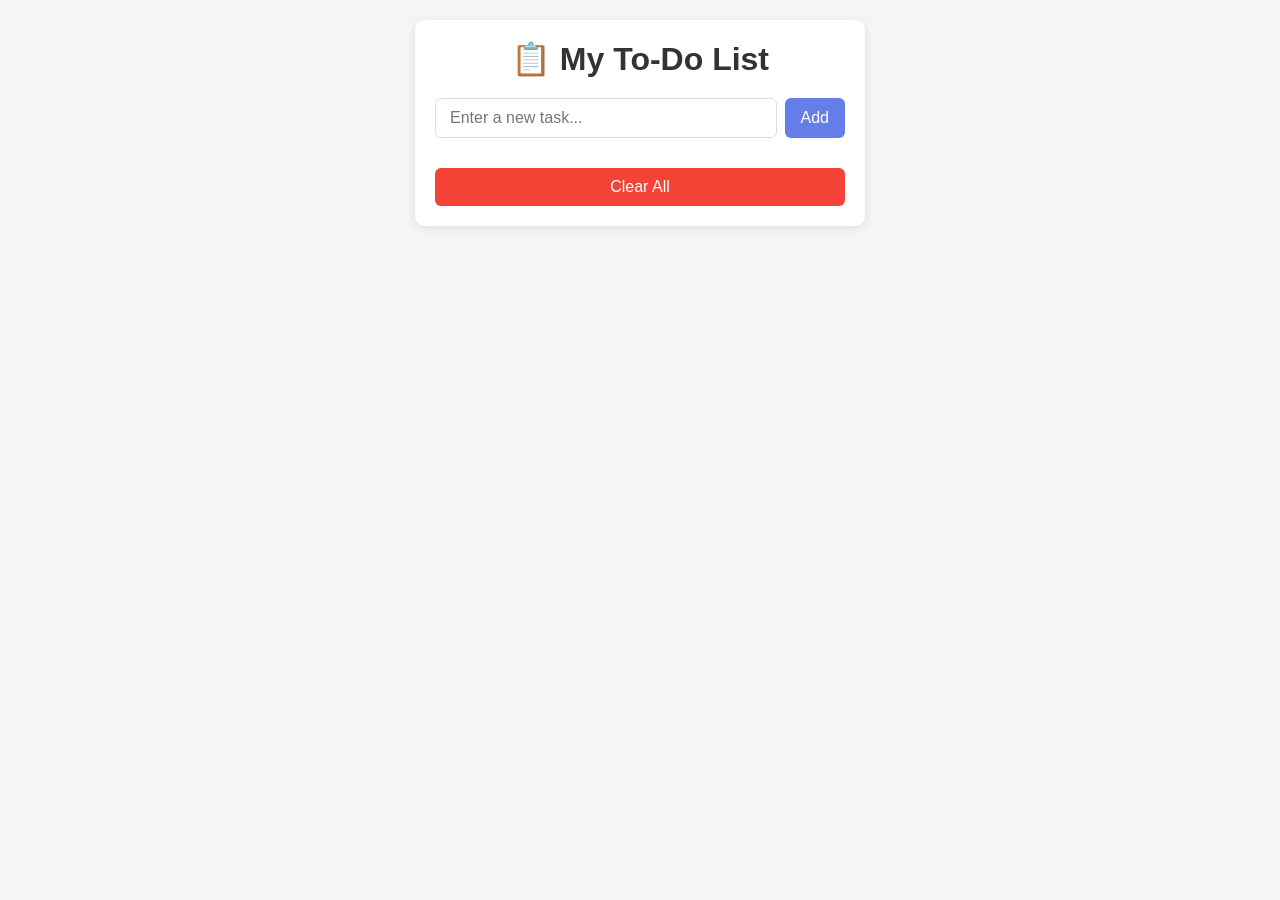
<file: todo-app/index.html>
<!DOCTYPE html>
<html lang="en">
<head>
  <meta charset="UTF-8" />
  <meta name="viewport" content="width=device-width, initial-scale=1.0" />
  <title>To‑Do List with LocalStorage</title>
  <link rel="stylesheet" href="styles.css" />
</head>
<body>
  <div class="container">
    <h1>📋 My To‑Do List</h1>

    <div class="input-area">
      <input type="text" id="taskInput" placeholder="Enter a new task..." />
      <button id="addBtn">Add</button>
    </div>

    <ul id="taskList"></ul>

    <button id="clearAllBtn">Clear All</button>
  </div>

  <script src="script.js"></script>
</body>
</html>
</file>
<file: todo-app/styles.css>
* {
  margin: 0;
  padding: 0;
  box-sizing: border-box;
}

body {
  font-family: Arial, sans-serif;
  background: #f5f5f5;
  padding: 20px;
}

.container {
  max-width: 450px;
  margin: 0 auto;
  background: white;
  border-radius: 10px;
  padding: 20px;
  box-shadow: 0 2px 10px rgba(0, 0, 0, 0.1);
}

h1 {
  text-align: center;
  margin-bottom: 20px;
  color: #333;
}

.input-area {
  display: flex;
  gap: 8px;
  margin-bottom: 15px;
}

#taskInput {
  flex: 1;
  padding: 10px 14px;
  border: 1px solid #ddd;
  border-radius: 6px;
  font-size: 16px;
}

#taskInput:focus {
  outline: none;
  border-color: #667eea;
}

#addBtn {
  padding: 10px 16px;
  background: #667eea;
  color: white;
  border: none;
  border-radius: 6px;
  cursor: pointer;
  font-size: 16px;
}

#addBtn:hover {
  background: #5a6fd8;
}

#taskList {
  list-style: none;
}

.task-item {
  display: flex;
  align-items: center;
  gap: 10px;
  padding: 12px 14px;
  border-bottom: 1px solid #eee;
}

.task-item input[type="checkbox"] {
  accent-color: #667eea;
}

.task-text {
  flex: 1;
}

.task-text.completed {
  text-decoration: line-through;
  color: #999;
}

.delete-btn {
  background: #f44336;
  color: white;
  border: none;
  padding: 6px 10px;
  border-radius: 4px;
  cursor: pointer;
}

.delete-btn:hover {
  opacity: 0.9;
}

#clearAllBtn {
  margin-top: 15px;
  padding: 10px 16px;
  background: #f44336;
  color: white;
  border: none;
  border-radius: 6px;
  cursor: pointer;
  font-size: 16px;
  width: 100%;
}

#clearAllBtn:hover {
  background: #d32f2f;
}
</file>
